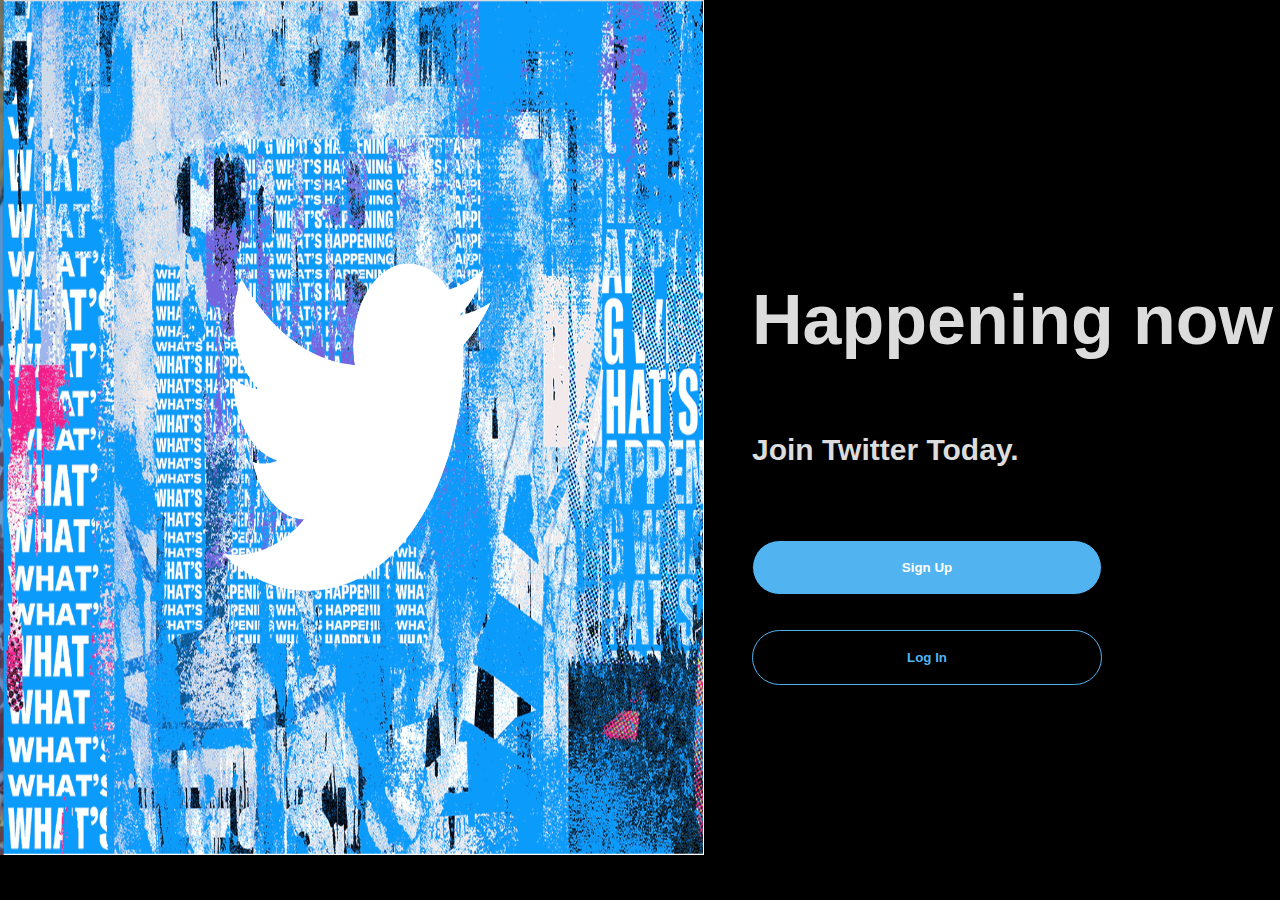
<file: mockup.html>
<!DOCTYPE html>
<html lang="en">
<head>
    <meta charset="UTF-8">
    <meta name="viewport" content="width=device-width, initial-scale=1.0">
    <link rel="stylesheet" href="mockup.css">
    <title>Twitter Mockup</title>
</head>
<body>
    <div class = "container">
        <div class = "w55 col">
            <img id='image' src="Twitter.png">
        </div>
        <div class = "w45 col">
            <div class="row h50">Happening now</div>
            <div class="row h15">Join Twitter Today.</div>
            <div class="row h10"><button id="SignUp">Sign Up</button></div>
            <div class="row h10"><button id="LogIn">Log In</button></div>
            <div class="row h15"></div>
        </div>
    </div>
</body>
</html>
</file>
<file: mockup.css>
* {
    Box-sizing: border-box;
    margin: 0px;
    background: black;
    font-family: -apple-system, BlinkMacSystemFont, 'Segoe UI', Roboto, Oxygen, Ubuntu, Cantarell, 'Open Sans', 'Helvetica Neue', sans-serif;
}

.container{
    display: flex;
    min-height: 100vh;
}

.col {
    display: flex;
    flex-direction: column;
}

.w55 {
    flex: 5.5 0 0;
}

.w45 {
    flex: 4.5 0 0;
}

#image{
    height: 95%;
    width: 100%;
    min-width: 600px;
}

.row{
    display: flex;
    margin: 0 0 0 3rem;
}

.h50{
    flex: 4 0 0;
    font-size: 70px;
    color: gainsboro;
    font-weight: bold;
    align-items: flex-end;
}

.h15{
    flex: 2 0 0;
    color: gainsboro;
    font-size: 30px;
    font-weight: bold;
    align-items: center;
}

.h10{
    flex: 1 0 0;
}

#SignUp{
    color: white;
    background: rgb(81, 180, 241);
    border-radius: 50px;
    width: 350px;
    height: 55px;
    font-weight: bold;
    border: 1px solid black;
}

#LogIn{
    color: rgb(81, 180, 241);
    border: 1px solid rgb(81, 180, 241);
    border-radius: 50px;
    width: 350px;
    height: 55px;
    font-weight: bold;
}
</file>
